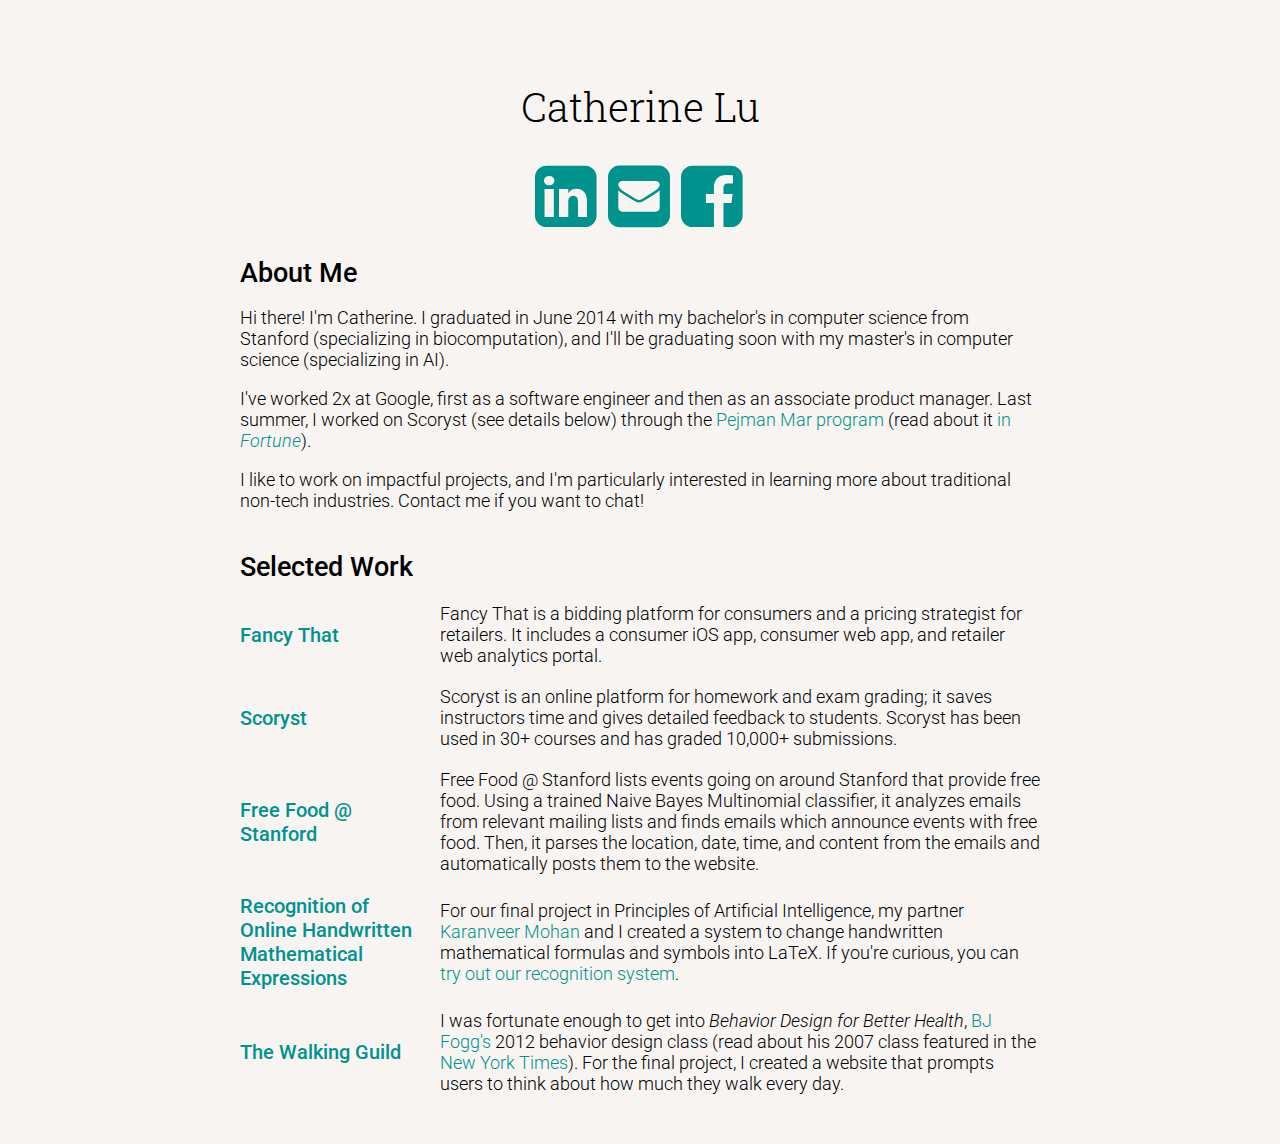
<file: index.html>
<!DOCTYPE html>
<html>
<head>
	<title>Catherine Lu</title>
	<meta charset="utf-8" />
	<meta name="viewport" content="width=device-width, initial-scale=1">
	<link href="http://fonts.googleapis.com/css?family=Roboto:300,500%7CRoboto+Slab:300" rel="stylesheet" type="text/css">
	<link href="font-awesome/css/font-awesome.min.css" rel="stylesheet">
	<link href="normalize.css" rel="stylesheet" type="text/css">
	<link href="style.css" rel="stylesheet" type="text/css">
</head>
<body>
	<div class="main">
		<div class="header">
			<h1>Catherine Lu</h1>
			<div class="about-links">
				<div class="flip-container" id="linked-in">
					<div class="flipper">
						<div class="front">
							<a href="http://www.linkedin.com/in/catherineglu" target="_blank">
								<i class="fa fa-4x fa-linkedin-square"></i>
							</a>
						</div>
						<div class="back">
							<a href="http://www.linkedin.com/in/catherineglu" target="_blank">
								<i class="fa fa-4x fa-external-link-square"></i>
								<span class="about-links-text">linkedin</span>
							</a>
						</div>
					</div>
				</div>
				<div class="flip-container" id="email">
					<div class="flipper">
						<div class="front">
							<a href="mailto:me@cath.lu">
								<i class="fa fa-4x fa-envelope-square"></i>
							</a>
						</div>
						<div class="back">
							<a href="mailto:me@cath.lu">
								<i class="fa fa-4x fa-external-link-square"></i>
								<span class="about-links-text">me@cath.lu</span>
							</a>
						</div>
					</div>
				</div>
				<div class="flip-container" id="facebook">
					<div class="flipper">
						<div class="front">
							<a href="https://www.facebook.com/catherine.g.lu" target="_blank">
								<i class="fa fa-4x fa-facebook-square"></i>
							</a>
						</div>
						<div class="back">
							<a href="https://www.facebook.com/catherine.g.lu" target="_blank">
								<i class="fa fa-4x fa-external-link-square"></i>
								<span class="about-links-text">facebook</span>
							</a>
						</div>
					</div>
				</div>
			</div>
		</div>
		<div class="about-me">
			<h2>About Me</h2>
			<p>
				Hi there! I'm Catherine. I graduated in June 2014 with my bachelor's in computer science from Stanford (specializing in biocomputation), and I'll be graduating soon with my master's in computer science (specializing in AI).
			</p>
			<p>
				I've worked 2x at Google, first as a software engineer and then as an associate product manager. Last summer, I worked on Scoryst (see details below) through the <a href="http://founders.pejmanmar.com/" target="_blank">Pejman Mar program</a> (read about it <a href="http://fortune.com/2014/10/30/start-up-garage-palo-alto/" target="_blank">in <i>Fortune</i></a>).
			</p>
			<p>
				I like to work on impactful projects, and I'm particularly interested in learning more about traditional non-tech industries. Contact me if you want to chat!
			</p>
		</div>
		<div class="work">
			<h2>Selected Work</h2>
			<table>
				<tr>
					<td class="work-title">
						<a href="https://fancythatapp.com" target="_blank">Fancy That</a>
					</td>
					<td>
						Fancy That is a bidding platform for consumers and a pricing strategist for retailers. It includes a consumer iOS app, consumer web app, and retailer web analytics portal.
					</td>
				</tr>
				<tr>
					<td class="work-title">
						<a href="https://scoryst.com" target="_blank">Scoryst</a>
					</td>
					<td>
						Scoryst is an online platform for homework and exam grading; it saves instructors time and gives detailed feedback to students. Scoryst has been used in 30+ courses and has graded 10,000+ submissions.
					</td>
				</tr>
				<tr>
					<td class="work-title">
						<a href="http://freefoodstanford.com" target="_blank">Free Food @ Stanford</a>
					</td>
					<td>
						Free Food @ Stanford lists events going on around Stanford that provide free food. Using a trained Naive Bayes Multinomial classifier, it analyzes emails from relevant mailing lists and finds emails which announce events with free food. Then, it parses the location, date, time, and content from the emails and automatically posts them to the website.
					</td>
				</tr>
				<tr>
					<td class="work-title">
						<a href="http://cath.lu/files/CS221-Project.pdf" target="_blank">Recognition of Online Handwritten Mathematical Expressions</a>
					</td>
					<td>
						For our final project in Principles of Artificial Intelligence, my partner <a href="http://stanford.edu/~kvmohan/" target="_blank">Karanveer Mohan</a> and I created a system to change handwritten mathematical formulas and symbols into LaTeX. If you're curious, you can <a href="http://cs221.herokuapp.com/" target="_blank">try out our recognition system</a>.
					</td>
				</tr>
				<tr>
					<td class="work-title">
						<a href="walkingguild" target="_blank">The Walking Guild</a>
					</td>
					<td>
						I was fortunate enough to get into <i>Behavior Design for Better Health</i>, <a href="http://www.bjfogg.com/" target="_blank">BJ Fogg's</a> 2012 behavior design class (read about his 2007 class featured in the <a href="http://www.nytimes.com/2011/05/08/technology/08class.html" target="_blank">New York Times</a>). For the final project, I created a website that prompts users to think about how much they walk every day.
					</td>
				</tr>
			</table>
		</div>
	</div>

	<!-- Google Analytics code -->
	<script>
  	(function(i,s,o,g,r,a,m){i['GoogleAnalyticsObject']=r;i[r]=i[r]||function(){
  	(i[r].q=i[r].q||[]).push(arguments)},i[r].l=1*new Date();a=s.createElement(o),
  	m=s.getElementsByTagName(o)[0];a.async=1;a.src=g;m.parentNode.insertBefore(a,m)
	  })(window,document,'script','//www.google-analytics.com/analytics.js','ga');

  	ga('create', 'UA-41613059-1', 'cath.lu');
  	ga('send', 'pageview');
	</script>
</body>
</html>
</file>
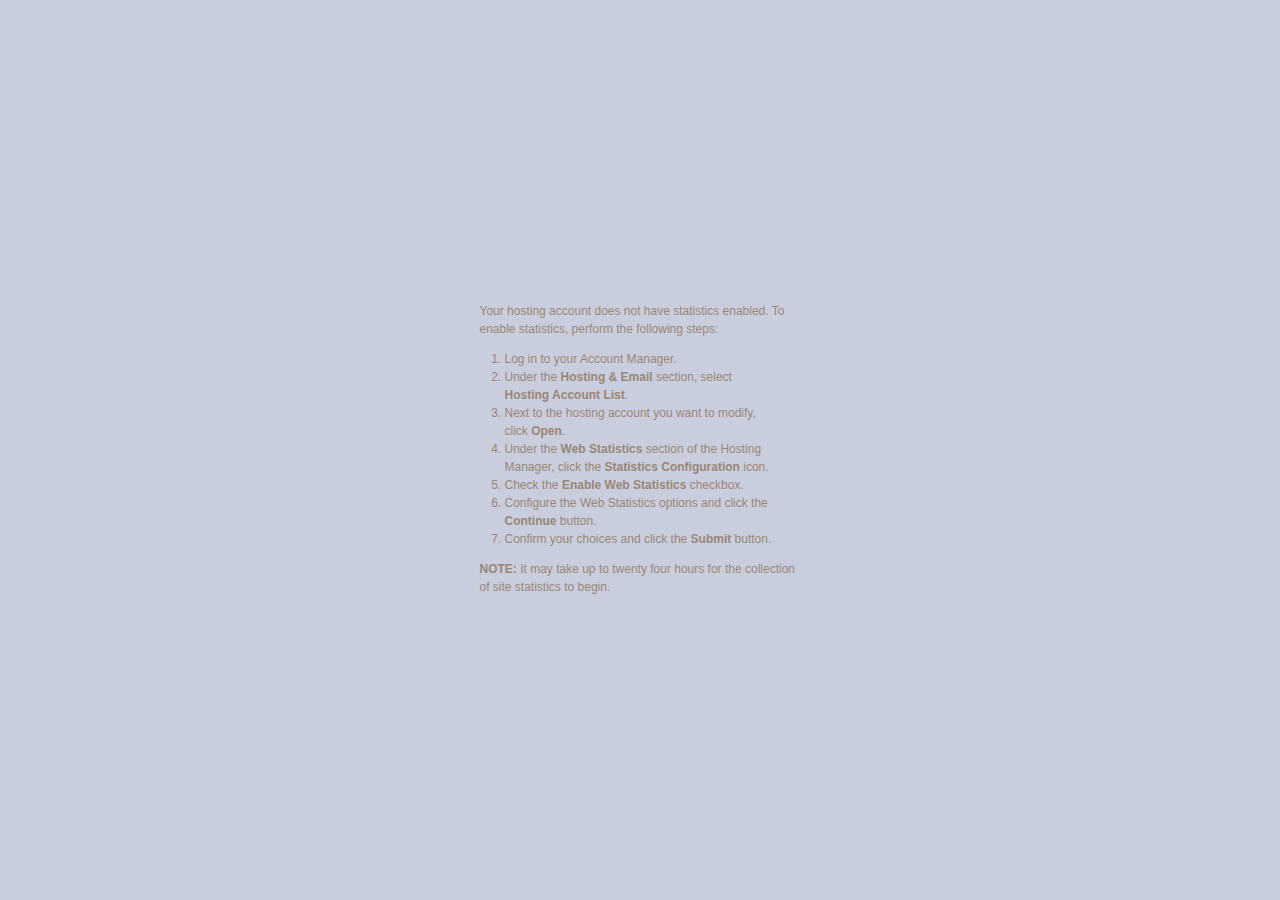
<file: walkingguild/stats/index.html>
<!DOCTYPE html PUBLIC "-//W3C//DTD XHTML 1.0 Transitional//EN" "http://www.w3.org/TR/xhtml1/DTD/xhtml1-transitional.dtd">
<html xmlns="http://www.w3.org/1999/xhtml">
<head>
<meta http-equiv="Content-Type" content="text/html; charset=iso-8859-1" />
<title>Web Stats Not Enabled</title>
<style>
   body {
	  background-image:url(http://products.secureserver.net/hosting_default/back.jpg);
	  background-position: top left;
	  background-repeat: repeat-x;
	  background-color: #C9CEDE;
	}
	
	a {
	  color: #7FC1FE;
	}
	
	#wrap {
	  width: 441px;
	  padding: 0px;
	  margin: 15px auto;
	}
	
	#head {
	  background-image:url(http://products.secureserver.net/hosting_default/header_title_webstats.gif);
	  background-repeat: no-repeat;
	  background-repeat: no-repeat;
	  height: 154px;
	}
	
	h1 {
	  display: none;
	}
	
	#main {
	  padding: 70px 60px 110px 60px;
	  font-family: Verdana, Arial, Helvetica, sans-serif;
	  font-size: x-small;
	  background-image: url(http://products.secureserver.net/hosting_default/wrapback.png);
	  background-repeat: repeat-y;
	}
	
	p, li{
     font-size: 120%;
	  line-height: 150%;
	  color: #998675;  
   }
	
	ol {
	  margin: 0px;
	  padding: 0px 25px;
	}
	
	#pagetitle {
	  background-image:url(http://products.secureserver.net/hosting_default/title_ws_not_enabled.gif);
	  background-position: top left;
	  background-repeat: no-repeat;
	  height: 33px;
	  margin-bottom: 30px;
	}
	
	h2 {
	  color: #A97E53;
	  font-family: "Arial Narrow", Arial, Helvetica, sans-serif;
	  font-weight: normal;
	  font-size: 300%;
	  display: none;
	  
	}
	
	#foot {
	  background-image:url(http://products.secureserver.net/hosting_default/bottom.gif);
	  background-repeat: none;
	  background-position: top left;
	  height: 43px;
	}
</style>

</head>

<body>
<div id="wrap">
   <div id="head">
	   <h1>Web Stats</h1>
	</div>
   <div id="main">
	   <div id="pagetitle">
		<h2>Web Stats Not Enabled</h2>
		</div>
		<p>Your hosting account does not have statistics enabled.  To enable statistics, perform the following steps:</p>
        <ol>     
          <li>Log in to your Account Manager.</li>
          <li>Under the <strong>Hosting &amp; Email</strong> section, select <strong>Hosting Account   List</strong>.</li>
          <li>Next to the hosting account you want to modify, click <strong>Open</strong>.</li>
          <li>Under the <strong>Web Statistics</strong> section of the Hosting Manager, click the <strong>Statistics Configuration</strong> icon.</li>
          <li>Check the <strong>Enable Web Statistics</strong> checkbox.</li>
	  <li>Configure the Web Statistics options and click the <strong>Continue</strong> button.</li>
	  <li>Confirm your choices and click the <strong>Submit</strong> button.
      </ol>
<p class="note"><strong>NOTE:</strong>  It may take up to twenty four hours for the collection of site statistics to begin.</p>
	</div>
	<div id="foot">&nbsp;</div>
</div>
</body>
</html>
</file>
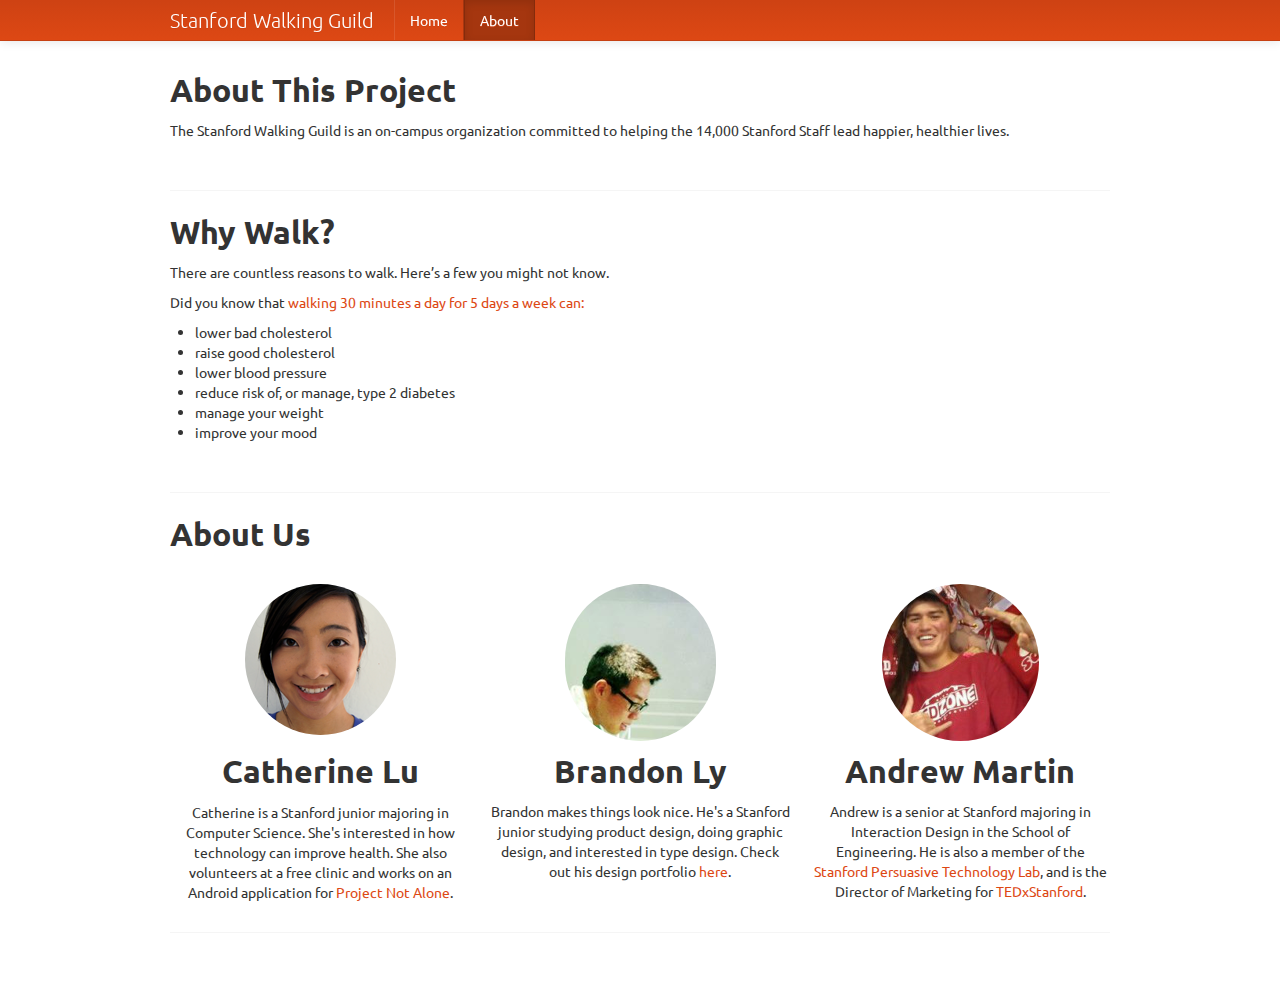
<file: walkingguild/about.html>
<!DOCTYPE html>
<!-- saved from url=(0054)http://twitter.github.com/bootstrap/examples/hero.html -->
<html lang="en"><head><meta http-equiv="Content-Type" content="text/html; charset=UTF-8">
    <meta charset="utf-8">
    <title>Stanford Walking Guild</title>
    <meta name="viewport" content="width=device-width, initial-scale=1.0">
    <meta name="description" content="">
    <meta name="author" content="">

    <!-- Le styles -->
    <link href="http://twitter.github.com/bootstrap/assets/css/bootstrap.css" rel="stylesheet">
    <style type="text/css">
      body {
        padding-top: 60px;
        padding-bottom: 40px;
      }
      .span4 {
      	text-align: center;	
      }
      #catherine-info {
      	margin-top: 11px;
      }
      #catherine-header {
      	margin-top: 16px;	
      }
    </style>
    <link href="http://twitter.github.com/bootstrap/assets/css/bootstrap-responsive.css" rel="stylesheet">
    <link href="bootstrap/css/bootstrap.min.united.css" rel="stylesheet">
	<script src="javascript/jquery.js"></script>
	<script src="javascript/smoothscroll.js"></script>
  	<style type="text/css"></style></head>

  <body>

    <div class="navbar navbar-fixed-top">
      <div class="navbar-inner">
        <div class="container">
          <a class="btn btn-navbar" data-toggle="collapse" data-target=".nav-collapse">
            <span class="icon-bar"></span>
            <span class="icon-bar"></span>
            <span class="icon-bar"></span>
          </a>
          <a class="brand" href="/walkingguild">Stanford Walking Guild</a>
          <div class="nav-collapse collapse">
            <ul class="nav">
              <li><a href="/walkingguild">Home</a></li>
              <li class="active"><a href="/walkingguild/about.html">About</a></li>
            </ul>
          </div><!--/.nav-collapse -->
        </div>
      </div>
    </div>

    <div class="container">
      <h2>About This Project</h2>
      <p>The Stanford Walking Guild is an on-campus organization committed to helping the 14,000 Stanford Staff lead happier, healthier lives.</p>
      <br>
      <hr>
      <h2>Why Walk?</h2>
      <p>There are countless reasons to walk. Here’s a few you might not know.</p>
              	<p>Did you know that <a href="http://www.mayoclinic.com/health/walking/HQ01612">walking 30 minutes a day for 5 days a week can:</a></p>
	        <ul>
		        <li>lower bad cholesterol</li>
		        <li>raise good cholesterol</li>
				<li>lower blood pressure</li>
				<li>reduce risk of, or manage, type 2 diabetes</li>
				<li>manage your weight</li>
				<li>improve your mood</li>
        	</ul>
      <br>
      <hr>
	  <h2>About Us</h2>
	  <br>
      <div class="row">
        <div class="span4">
          <img class="img-circle" src="img/catherine.png">
          <h2 id="catherine-header">Catherine Lu</h2>
          <p id="catherine-info">Catherine is a Stanford junior majoring in Computer Science. She's interested in how technology can improve health. She also volunteers at a free clinic and works on an Android application for <a href="http://www.projectnotalone.org">Project Not Alone</a>.</p>
        </div>
        <div class="span4">
          <img class="img-circle" src="img/brandon.png">
          <h2>Brandon Ly</h2>
          <p>Brandon makes things look nice. He's a Stanford junior studying product design, doing graphic design, and interested in type design. Check out his design portfolio <a href="http://cargocollective.com/bly">here</a>.</p>
       </div>
        <div class="span4">
          <img class="img-circle" src="img/andrew.jpg">
          <h2>Andrew Martin</h2>
          <p>Andrew is a senior at Stanford majoring in Interaction Design in the School of Engineering.  He is also a member of the <a href="http://captology.stanford.edu/">Stanford Persuasive Technology Lab</a>, and is the Director of Marketing for <a href="http://tedx.stanford.edu/">TEDxStanford</a>.</p>
        </div>
      </div>

      <hr>

      <footer>
      	<!-- If we ever want a copyright in the footer:
        <p>© Company 2012</p> -->
      </footer>

    </div> <!-- /container -->

  

</body></html>
</file>
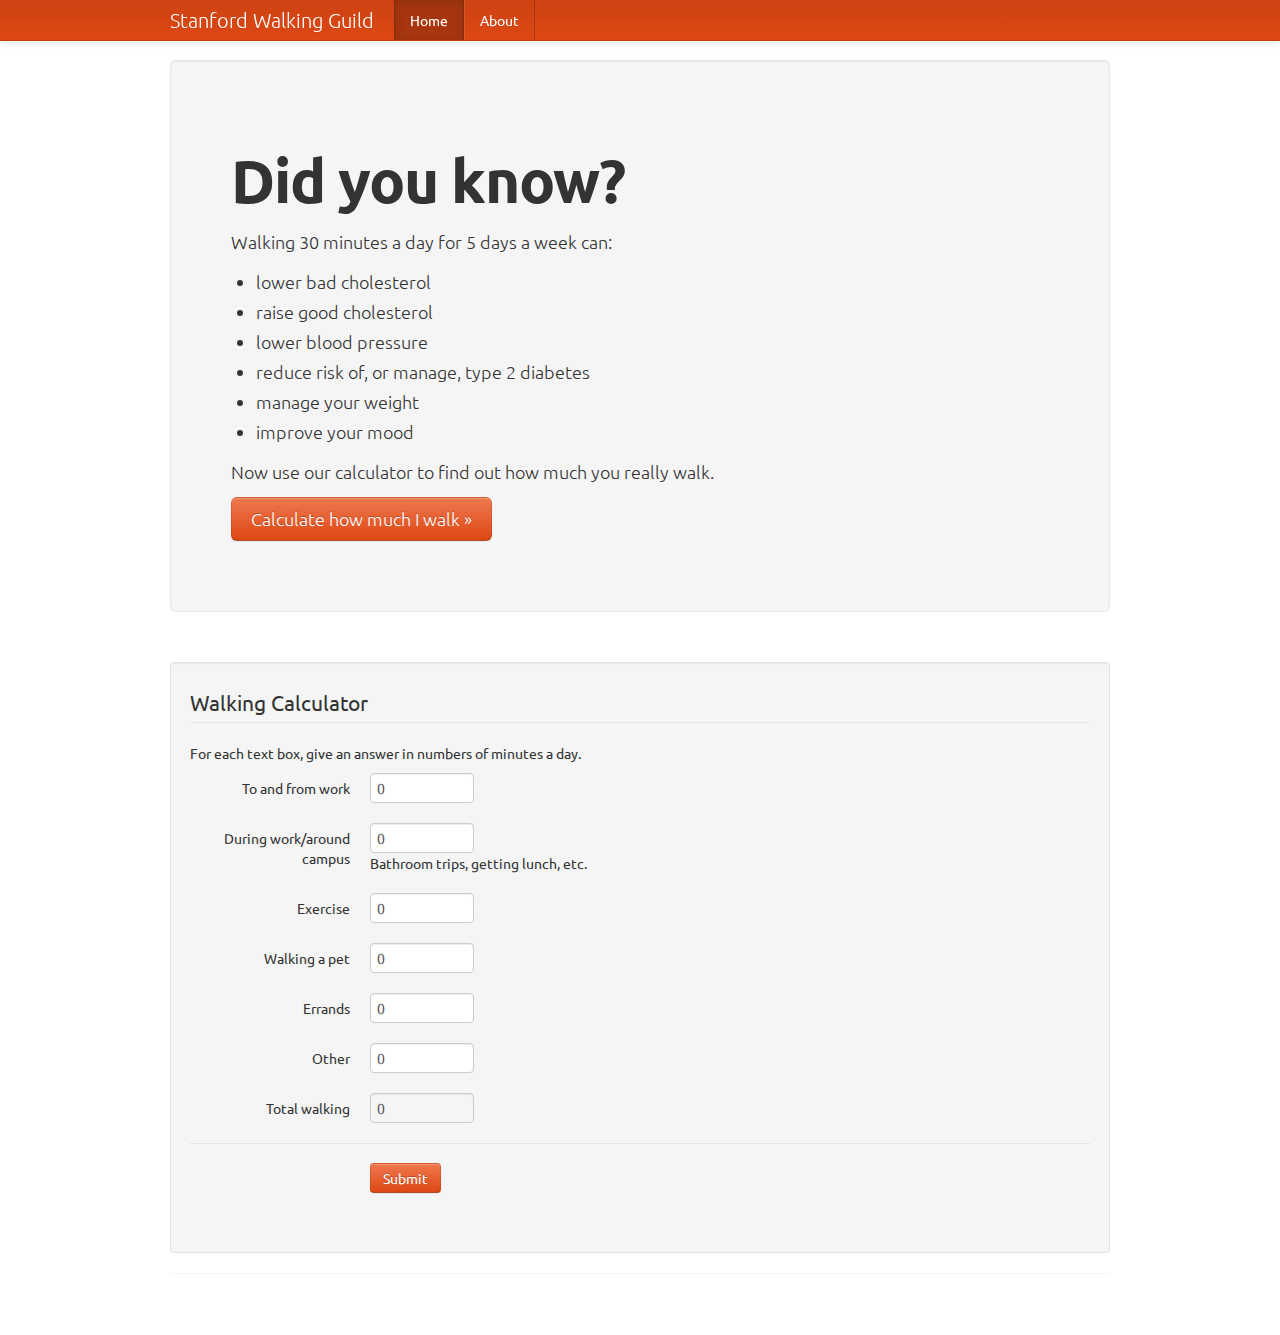
<file: walkingguild/calculator.html>
<!DOCTYPE html>
<!-- saved from url=(0054)http://twitter.github.com/bootstrap/examples/hero.html -->
<html lang="en"><head><meta http-equiv="Content-Type" content="text/html; charset=UTF-8">
    <meta charset="utf-8">
    <title>Stanford Walking Guild</title>
    <meta name="viewport" content="width=device-width, initial-scale=1.0">
    <meta name="description" content="">
    <meta name="author" content="">

    <!-- Le styles -->
    <link href="http://twitter.github.com/bootstrap/assets/css/bootstrap.css" rel="stylesheet">
    <style type="text/css">
      body {
        padding-top: 60px;
        padding-bottom: 40px;
      }
    </style>
    <link href="http://twitter.github.com/bootstrap/assets/css/bootstrap-responsive.css" rel="stylesheet">
    <link href="bootstrap/css/bootstrap.min.united.css" rel="stylesheet">
	<script src="javascript/jquery.js"></script>
	<script src="javascript/smoothscroll.js"></script>
  	<style type="text/css"></style></head>

  <body>

    <div class="navbar navbar-fixed-top">
      <div class="navbar-inner">
        <div class="container">
          <a class="btn btn-navbar" data-toggle="collapse" data-target=".nav-collapse">
            <span class="icon-bar"></span>
            <span class="icon-bar"></span>
            <span class="icon-bar"></span>
          </a>
          <a class="brand" href="/walkingguild">Stanford Walking Guild</a>
          <div class="nav-collapse collapse">
            <ul class="nav">
              <li class="active"><a href="/walkingguild">Home</a></li>
              <li><a href="/walkingguild/about.html">About</a></li>
            </ul>
          </div><!--/.nav-collapse -->
        </div>
      </div>
    </div>

    <div class="container">
      <div class="hero-unit">
      	<h1>Did you know?</h1>
        <p>Walking 30 minutes a day for 5 days a week can:</p>
        <ul class="splash-page">
        <li class="splash-page">lower bad cholesterol</li>
        <li class="splash-page">raise good cholesterol</li>
		<li class="splash-page">lower blood pressure</li>
		<li class="splash-page">reduce risk of, or manage, type 2 diabetes</li>
		<li class="splash-page">manage your weight</li>
		<li class="splash-page">improve your mood</li>
        </ul>
        Now use our calculator to find out how much you really walk.</p>
        <p><a class="btn btn-primary btn-large smoothScroll" href="#calculator">Calculate how much I walk »</a></p>
      </div>

	  <!-- Walking calculator -->
	  <a name="calculator"></a>
	  <br>
	  <div class="calculator">
	  <form class="form-horizontal well" action="submit-calculator.php" method="post">
	  <fieldset>
	  	<legend>Walking Calculator</legend>
	  	<p>For each text box, give an answer in numbers of minutes a day.</p>
	  	<div class="control-group">
		  	<div>
		  		<label class="control-label">To and from work</label>
		  		<div class="controls"><input type="text" class="input-small" name="to-from" id="to-from" value="0"></div>
		  	</div>
	  	</div>
	  	<div class="control-group">
		  	<div>
		  		<label class="control-label">During work/around campus</label>
		  		<div class="controls">
		  			<input type="text" class="input-small" name="work" id="work" value="0">
		  			<div>Bathroom trips, getting lunch, etc.</div>
		  		</div>
		  	</div>
	  	</div>
	  	<div class="control-group">
		  	<div>
		  		<label class="control-label">Exercise</label>
		  		<div class="controls"><input type="text" class="input-small" name="exercise" id="exercise" value="0"></div>
		  	</div>
	  	</div>
	  	<div class="control-group">
		  	<div>
		  		<label class="control-label">Walking a pet</label>
		  		<div class="controls"><input type="text" class="input-small" name="pet" id="pet" value="0"></div>
		  	</div>
	  	</div>
	  	<div class="control-group">
		  	<div>
		  		<label class="control-label">Errands</label>
		  		<div class="controls"><input type="text" class="input-small" name="errands" id="errands" value="0"></div>
		  	</div>
	  	</div>
	  	<div class="control-group">
		  	<div>
		  		<label class="control-label">Other</label>
		  		<div class="controls"><input type="text" class="input-small" name="other" id="other" value="0"></div>
		  	</div>
	  	</div>
	    <div class="control-group">
		  	<div>
		  		<label class="control-label">Total walking</label>
		  		<div class="controls">
		  			<input type="text" class="input-small" name="total" id="total" readonly="readonly" value="0">
		  		</div>
		  	</div>
	  	</div>
	  	<!-- Ugly javascript, don't judge me -->
	  	<script>
		var recalculate = function() {
  			var toFrom = parseInt($('#to-from').val());
			// preventing negative values is not working
  			if (isNaN(toFrom)) {
  				toFrom = 0;
  			}
  			var work = parseInt($('#work').val());
			// preventing negative values is not working
  			if (isNaN(work)) {
  				work = 0;
  			}
  			var exercise = parseInt($('#exercise').val());
  			if (isNaN(exercise)) {
  				exercise = 0;
  			}
   			var pet = parseInt($('#pet').val());
  			if (isNaN(pet)) {
  				pet = 0;
  			}
  			var errands = parseInt($('#errands').val());
  			if (isNaN(errands)) {
  				errands = 0;
  			}
  			var other = parseInt($('#other').val());
  			if (isNaN(other)) {
  				other = 0;
  			}
  			var sum = Number(toFrom + work + exercise + pet + errands + other);
	  		$('#total').val(sum);	
  		};

  		$('#to-from').keyup(recalculate);
    	$('#work').keyup(recalculate);
    	$('#exercise').keyup(recalculate); 
    	$('#pet').keyup(recalculate); 
    	$('#errands').keyup(recalculate); 
    	$('#other').keyup(recalculate); 
	  </script>
	    <div class="form-actions">
	  		<button type="submit" class="btn btn-primary">Submit</button>
	  	</div>
	  </fieldset>
	  </form>  
	  </div>
      <hr>

      <footer>
      	<!-- If we ever want a copyright in the footer:
        <p>© Company 2012</p> -->
      </footer>

    </div> <!-- /container -->

  

</body></html>
</file>
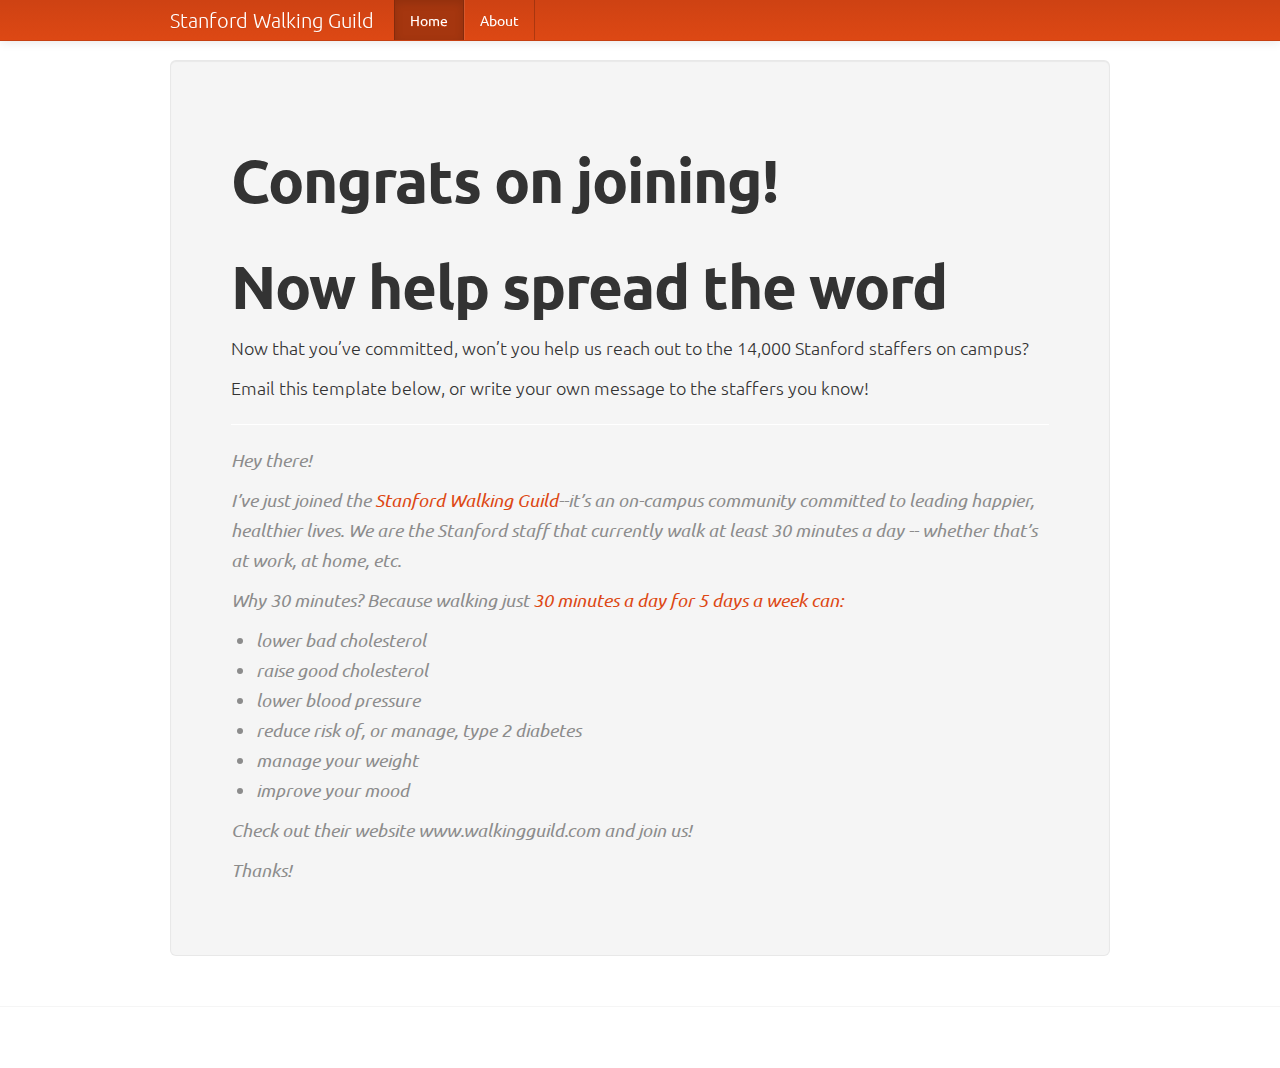
<file: walkingguild/thanks.html>
<!DOCTYPE html>
<!-- saved from url=(0054)http://twitter.github.com/bootstrap/examples/hero.html -->
<html lang="en"><head><meta http-equiv="Content-Type" content="text/html; charset=UTF-8">
    <meta charset="utf-8">
    <title>Stanford Walking Guild</title>
    <meta name="viewport" content="width=device-width, initial-scale=1.0">
    <meta name="description" content="">
    <meta name="author" content="">

    <!-- Le styles -->
    <link href="http://twitter.github.com/bootstrap/assets/css/bootstrap.css" rel="stylesheet">
    <style type="text/css">
      body {
        padding-top: 60px;
        padding-bottom: 40px;
      }
      .letter {
      	color:#8C8C8C;
      	font-style:italic;	
      }
    </style>
    <link href="http://twitter.github.com/bootstrap/assets/css/bootstrap-responsive.css" rel="stylesheet">
    <link href="bootstrap/css/bootstrap.min.united.css" rel="stylesheet">
	<script src="javascript/jquery.js"></script>
	<script src="javascript/smoothscroll.js"></script>
  	<style type="text/css"></style></head>

  <body>

    <div class="navbar navbar-fixed-top">
      <div class="navbar-inner">
        <div class="container">
          <a class="btn btn-navbar" data-toggle="collapse" data-target=".nav-collapse">
            <span class="icon-bar"></span>
            <span class="icon-bar"></span>
            <span class="icon-bar"></span>
          </a>
          <a class="brand" href="/walkingguild">Stanford Walking Guild</a>
          <div class="nav-collapse collapse">
            <ul class="nav">
              <li class="active"><a href="/walkingguild">Home</a></li>
              <li><a href="/walkingguild/about.html">About</a></li>
            </ul>
          </div><!--/.nav-collapse -->
        </div>
      </div>
    </div>

    <div class="container">

      <div class="hero-unit">
        <h1>Congrats on joining!</h1>
        <h1>Now help spread the word</h1>
        <p>Now that you’ve committed, won’t you help us reach out to the 14,000 Stanford staffers on campus?</p>
        <p>Email this template below, or write your own message to the staffers you know!</p>
        <hr>
        <div class="letter">
        	<p>Hey there!</p>
        	<p>I’ve just joined the <a href="http://www.walkingguild.com">Stanford Walking Guild</a>--it’s an on-campus community committed to leading happier, healthier lives. We are the Stanford staff that currently walk at least 30 minutes a day -- whether that’s at work, at home, etc.</p>
        	<p>Why 30 minutes? Because walking just <a href="http://www.mayoclinic.com/health/walking/HQ01612">30 minutes a day for 5 days a week can:</a></p>
	        <ul>
		        <li>lower bad cholesterol</li>
		        <li>raise good cholesterol</li>
				<li>lower blood pressure</li>
				<li>reduce risk of, or manage, type 2 diabetes</li>
				<li>manage your weight</li>
				<li>improve your mood</li>
        	</ul>
        	<p>Check out their website www.walkingguild.com and join us!</p>
        	<p>Thanks!</p>
        </div>
      	</div>
	</div>
      <hr>

      <footer>
      	<!-- If we ever want a copyright in the footer:
        <p>© Company 2012</p> -->
      </footer>

    </div> <!-- /container -->

  

</body></html>
</file>
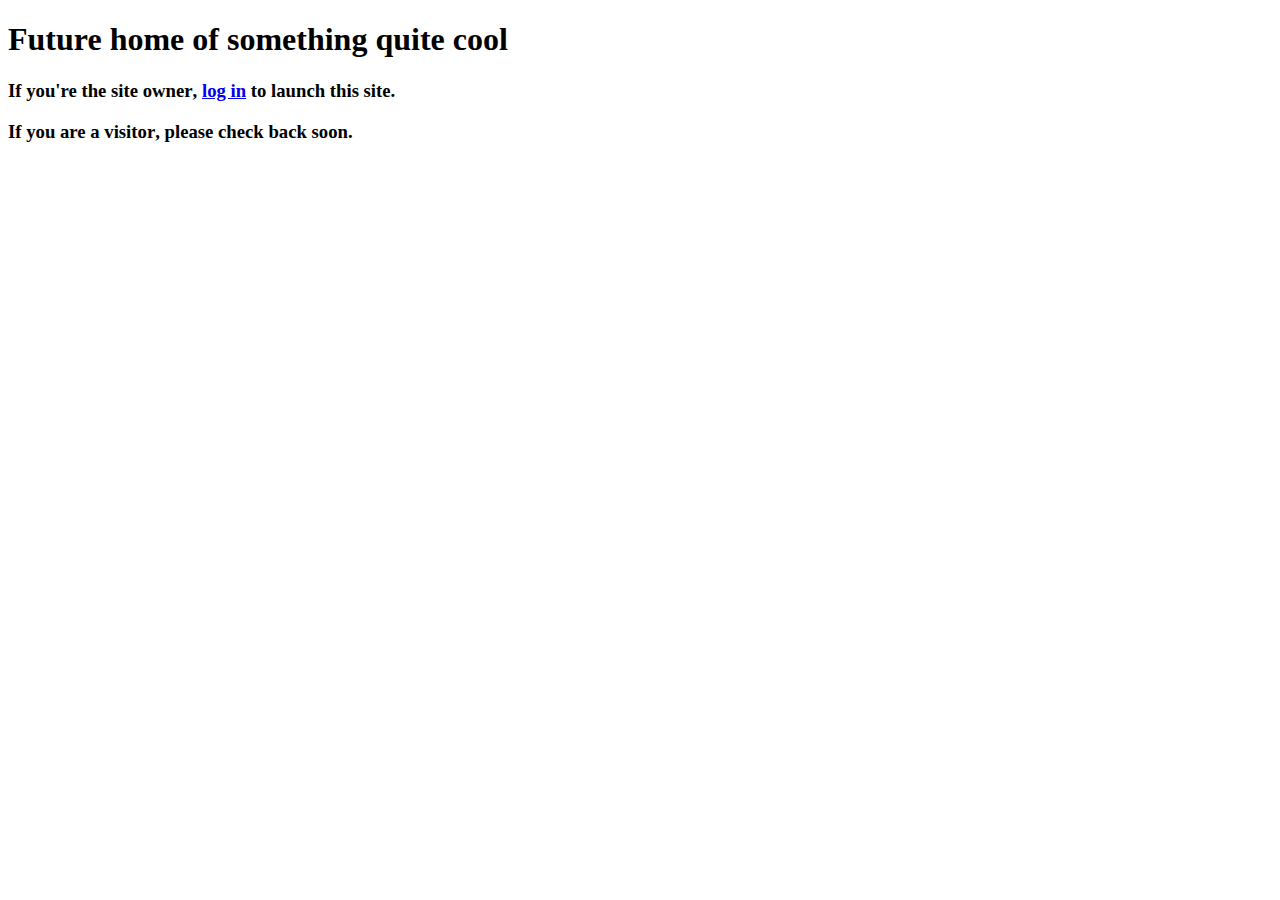
<file: walkingguild/welcome.html>
<!DOCTYPE html PUBLIC "-//W3C//DTD XHTML 1.0 Transitional//EN" "http://www.w3.org/TR/xhtml1/DTD/xhtml1-transitional.dtd">
<html xmlns="http://www.w3.org/1999/xhtml">

<head>
<meta http-equiv="Content-Type" content="text/html; charset=utf-8" />
<title>Coming Soon - Future home of something quite cool</title>

<link href="http://p3nlhclust404.shr.prod.phx3.secureserver.net/SharedContent/404-etc-styles.css" rel="stylesheet" type="text/css" media="screen" />

</head>

<body>

	<div class="body-coming-soon">
		<h1>
			<span>Future home of something quite cool</span>
		</h1>
		
		<div class="info-container">
			<div class="inner-border clear-fix">
				<h3 class="coming-soon-owner">
					If you're the <strong>site owner</strong>, <a href="https://hostingmanager.secureserver.net">log in</a> to launch this site.
				</h3>
				<h3 class="coming-soon-visitor">
					If you are a <strong>visitor</strong>, please check back soon.
				</h3>
			</div>
		</div>
	</div>

</body>
</html>
</file>
<file: style.css>
body {
	font-family: 'Roboto', helvetica, sans-serif;
	font-weight: 300;
	font-size: 18px;
	background-color: #f7f4f2;
	padding: 40px;
}

h1 {
	font-family: 'Roboto Slab', serif;
	font-size: 40px;
	font-weight: 300;
	margin: 40px 0 10px 0;
}

h2 {
	font-weight: 500;
	margin: 10px 0;
}

a {
	color: #00938D;
	text-decoration: none;
}

a:hover, .back a {
	color: #2c3e50;
}

hr {
	color: #fff;
}

.main {
	max-width: 800px;
	margin: 0 auto;
}

h1 {
	text-align: center;
}

.about-links {
	width: 211px;
	margin: 0 auto;
}

.about-links div {
	display: inline-block;
	margin-right: 5px;
}

.about-links div:last-child {
	margin-right: 0px;
}

.about-links-text {
	font-size: 14px;
}

.work, .about-me {
	margin-top: 40px;
}

.work-title {
	font-weight: 500;
	font-size: 20px;
	width: 180px;
	padding-right: 20px;
}

td {
	padding: 10px 0;
}


/* Taken from davidwalsh.name/css-flip, with modifications: */

/* entire container, keeps perspective */
.flip-container {
  -webkit-perspective: 1000;
  -moz-perspective: 1000;
  -o-perspective: 1000;
  perspective: 1000;
}

/* flip the pane when hovered */
.flip-container:hover .flipper, .flip-container.hover .flipper {
  -webkit-transform: rotateY(180deg);
  -moz-transform: rotateY(180deg);
  -o-transform: rotateY(180deg);
  transform: rotateY(180deg);
}

.flip-container, .front, .back {
	width: 64px;
	height: 74px;
}

/* flip speed goes here */
.flipper {
  -webkit-transition: 0.6s;
  -webkit-transform-style: preserve-3d;
  -webkit-transform-origin: 32px 100%;
  -moz-transition: 0.6s;
  -moz-transform-style: preserve-3d;
  -moz-transform-origin: 32px 100%;
  -o-transition: 0.6s;
  -o-transform-style: preserve-3d;
  -o-transform-origin: 32px 100%;
  transition: 0.6s;
  transform-style: preserve-3d;
	transform-origin: 32px 100%;

	position: relative;
}

/* hide back of pane during swap */
.front, .back {
  -webkit-backface-visibility: hidden;
  -moz-backface-visibility: hidden;
  -o-backface-visibility: hidden;
  backface-visibility: hidden;

  -webkit-transition: 0.6s;
  -webkit-transform-style: preserve-3d;

  -moz-transition: 0.6s;
  -moz-transform-style: preserve-3d;

  -o-transition: 0.6s;
  -o-transform-style: preserve-3d;

  -ms-transition: 0.6s;
  -ms-transform-style: preserve-3d;

  transition: 0.6s;
  transform-style: preserve-3d;

  position: absolute;
  top: 0;
  left: 0;
}

/* front pane, placed above back */
.front {
  -webkit-transform: rotateY(0deg);
  -moz-transform: rotateY(0deg);
  -o-transform: rotateY(0deg);
  transform: rotateY(0deg);

	z-index: 2;
}

/* back, initially hidden pane */
.back {
  -webkit-transform: rotateY(180deg);
  -moz-transform: rotateY(180deg);
  -o-transform: rotateY(180deg);
  transform: rotateY(180deg);

	text-align: center;
}


/* Smartphones (portrait and landscape) ----------- */
@media screen and (max-device-width : 480px) {
	h1 {
		font-size: 2.5em;
	}

	body {
		width: 100%;
    min-width: 250px;
		font-size: 1em;
    padding: 0;
	}

	.main {
		width: 90%;
	}

	h2 {
		font-size: 1.5em;
	}

	.about-links {
		width: 100%;
    min-width: 100%;
		margin-bottom: 4em;
	}

	.outgoing-links {
		font-size: 3em;
	}

	.work-title {
		font-size: 1em;
		width: 10%;
	}

	#linked-in {
		float: left;
	}

	#email {
		float: right;
	}

	#facebook {
		display: block;
		margin: 0 auto;
	}
}
</file>
